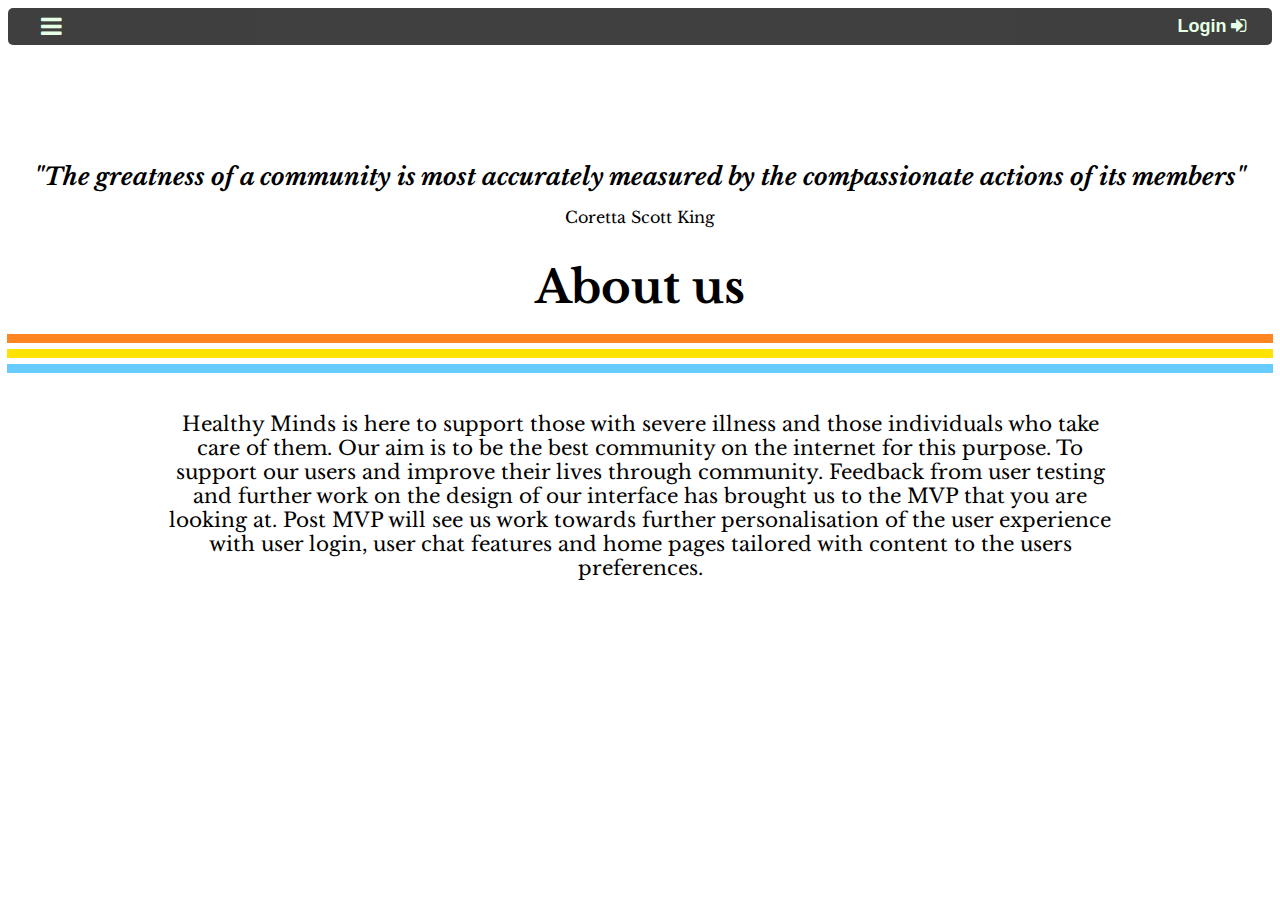
<file: about/index.html>
<!DOCTYPE html>
<html>

<head>
  <meta name="viewport" content="width=device-width, initial-scale=1">
  <meta charset="utf-8">
  <link rel="stylesheet" href="css/style.css">
  <link rel="stylesheet" href="css/mobile.css">
  <link rel="stylesheet" href="https://fonts.googleapis.com/css?family=Libre+Baskerville" rel="stylesheet">
  <link rel="stylesheet" href="https://cdnjs.cloudflare.com/ajax/libs/font-awesome/4.7.0/css/font-awesome.min.css">
  <link href="https://fonts.googleapis.com/css?family=Noto+Sans" rel="stylesheet">
  <title>F****** test</title>
</head>

<body>
  <nav>
    <div class="dropDown">
      <button type="button" name="button"><i class="fa fa-bars fa-lg"></i>
</button>
      <div class="dropContent">
        <a href="../homepage/index.html">Home</a>
        <a href="../storys/index.html">Story</a>
        <a href="../advices/index.html">Advice</a>
        <a href="../questions/index.html">Questions</a>
        <a href="index.html">About us</a>
      </div>
    </div>
    <button type="login" name="button">Login <i class="fa fa-sign-in" aria-hidden="true"></i></button>
  </nav>
  <article class="article">
    <span>"The greatness of a community is most accurately measured by the compassionate actions of its members"</span>
    <p>Coretta Scott King</p>
    <h1>About us</h1>
    <hr class="hr1">
    <hr class="hr2">
    <hr class="hr3">
    <p class="aboutText">Healthy Minds is here to support those with severe illness and those individuals who take care of them. Our aim is to be the best community on the internet for this purpose. To support our users and improve their lives through community.
Feedback from user testing and further work on the design of our interface has brought us to the MVP that you are looking at. Post MVP will see us work towards further personalisation of the user experience with user login, user chat features and home pages tailored with content to the users preferences.</p>
  </article>
  <!-- <p class="cRight">© 2017 Healthy Mind Team all right reserved!</p> -->
</body>

</html>
</file>
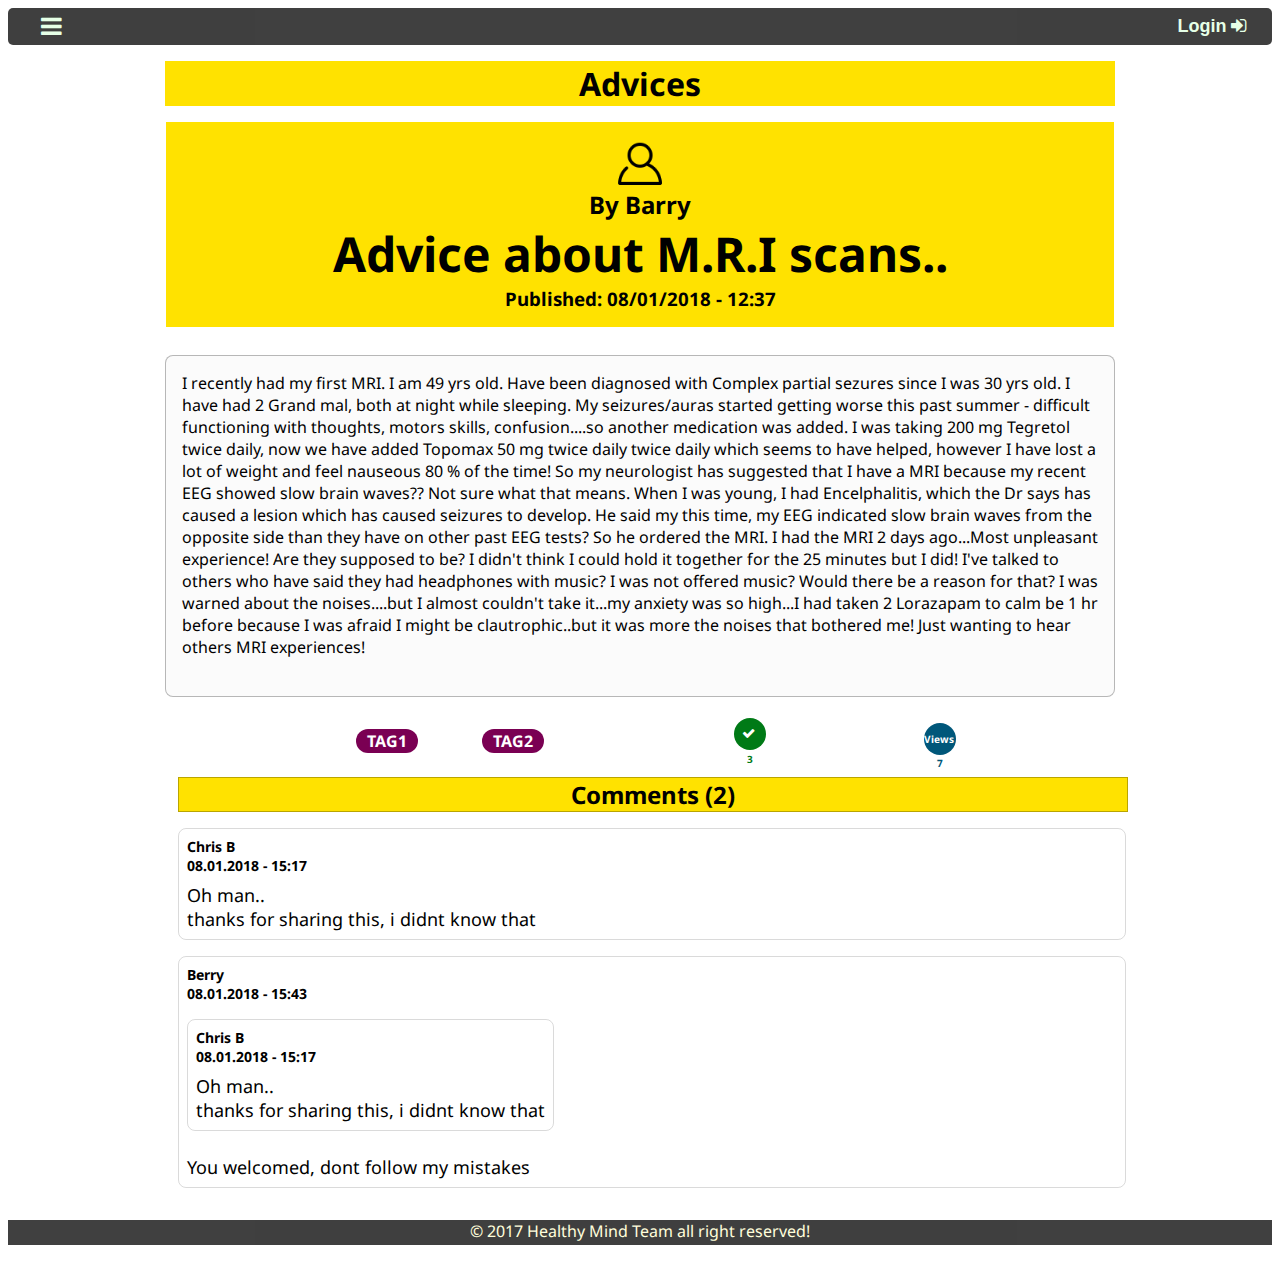
<file: advices/index.html>
<!DOCTYPE html>
<html>

<head>
  <meta name="viewport" content="width=device-width, initial-scale=1">
  <meta charset="utf-8">
  <link rel="stylesheet" href="css/style.css">
  <link rel="stylesheet" href="css/mobile.css">
  <link rel="stylesheet" href="https://fonts.googleapis.com/css?family=Libre+Baskerville" rel="stylesheet">
  <link rel="stylesheet" href="https://cdnjs.cloudflare.com/ajax/libs/font-awesome/4.7.0/css/font-awesome.min.css">
  <link href="https://fonts.googleapis.com/css?family=Noto+Sans" rel="stylesheet">
  <link href="https://afeld.github.io/emoji-css/emoji.css" rel="stylesheet">
  <title>F****** test</title>
</head>

<body>
  <nav>
    <div class="dropDown">
      <button type="button" name="button"><i class="fa fa-bars fa-lg"></i>
</button>
      <div class="dropContent">
        <a href="../homepage/index.html">Home</a>
        <a href="../storys/index.html">Story</a>
        <a href="index.html">Advice</a>
        <a href="../questions/index.html">Questions</a>
        <a href="../about/index.html">About us</a>
      </div>
    </div>
    <button type="login" name="button">Login <i class="fa fa-sign-in" aria-hidden="true"></i></button>
  </nav>
  <div class="storyContainer">
    <div class="story">
      <h1>Advices</h1>
      <div class="header">
        <img src="asset/user-icon.png" width="50px" alt="user-icon">
        <h2 class="Username">By Barry</h2>
        <h2 class="title">Advice about M.R.I scans..</h2>
        <h3>Published: 08/01/2018 - 12:37</h3>
      </div>
      <div class="content">
        <h4>I recently had my first MRI. I am 49 yrs old. Have been diagnosed with Complex partial sezures since I was 30 yrs old. I have had 2 Grand mal, both at night while sleeping. My seizures/auras started getting worse this past summer - difficult functioning with thoughts, motors skills, confusion....so another medication was added. I was taking 200 mg Tegretol twice daily, now we have added Topomax 50 mg twice daily twice daily which seems to have helped, however I have lost a lot of weight and feel nauseous 80 % of the time! So my neurologist has suggested that I have a MRI because my recent EEG showed slow brain waves?? Not sure what that means. When I was young, I had Encelphalitis, which the Dr says has caused a lesion which has caused seizures to develop. He said my this time, my EEG indicated slow brain waves from the opposite side than they have on other past EEG tests? So he ordered the MRI. I had the MRI 2 days ago...Most unpleasant experience! Are they supposed to be? I didn't think I could hold it together for the 25 minutes but I did! I've talked to others who have said they had headphones with music? I was not offered music? Would there be a reason for that? I was warned about the noises....but I almost couldn't take it...my anxiety was so high...I had taken 2 Lorazapam to calm be 1 hr before because I was afraid I might be clautrophic..but it was more the noises that bothered me! Just wanting to hear others MRI experiences!</h4><br>
      </div>
      <div class="info">
        <p class="tags">TAG1</p>
        <p class="tags">TAG2</p>
        <div class="likesContainer">
          <button class="likes"><i class="fa fa-check" aria-hidden="true"></i></button>
          <p class="likesNum">3</p>
        </div>
        <div class="viewsContainer">
          <p class="views">Views</p>
          <p class="viewsNum">7</p>
        </div>
      </div>
      <div class="commentsContainer">
        <h2>Comments (2)</h2>
        <div class="comments">
          <p>Chris B</p>
          <p>08.01.2018 - 15:17</p>
          <span>Oh man..</span>
          <span>thanks for sharing this, i didnt know that <i class="em em---1"></i></span>
        </div>
        <div class="comments">
          <p>Berry</p>
          <p>08.01.2018 - 15:43</p>
          <div class="comments">
            <p>Chris B</p>
            <p>08.01.2018 - 15:17</p>
            <span>Oh man..</span>
            <span>thanks for sharing this, i didnt know that <i class="em em---1"></i></span>
          </div>
          <span>You welcomed, dont follow my mistakes</span>
        </div>
      </div>
    </div>
    <p class="cRight">© 2017 Healthy Mind Team all right reserved!</p>
  </div>
</body>

</html>
</file>
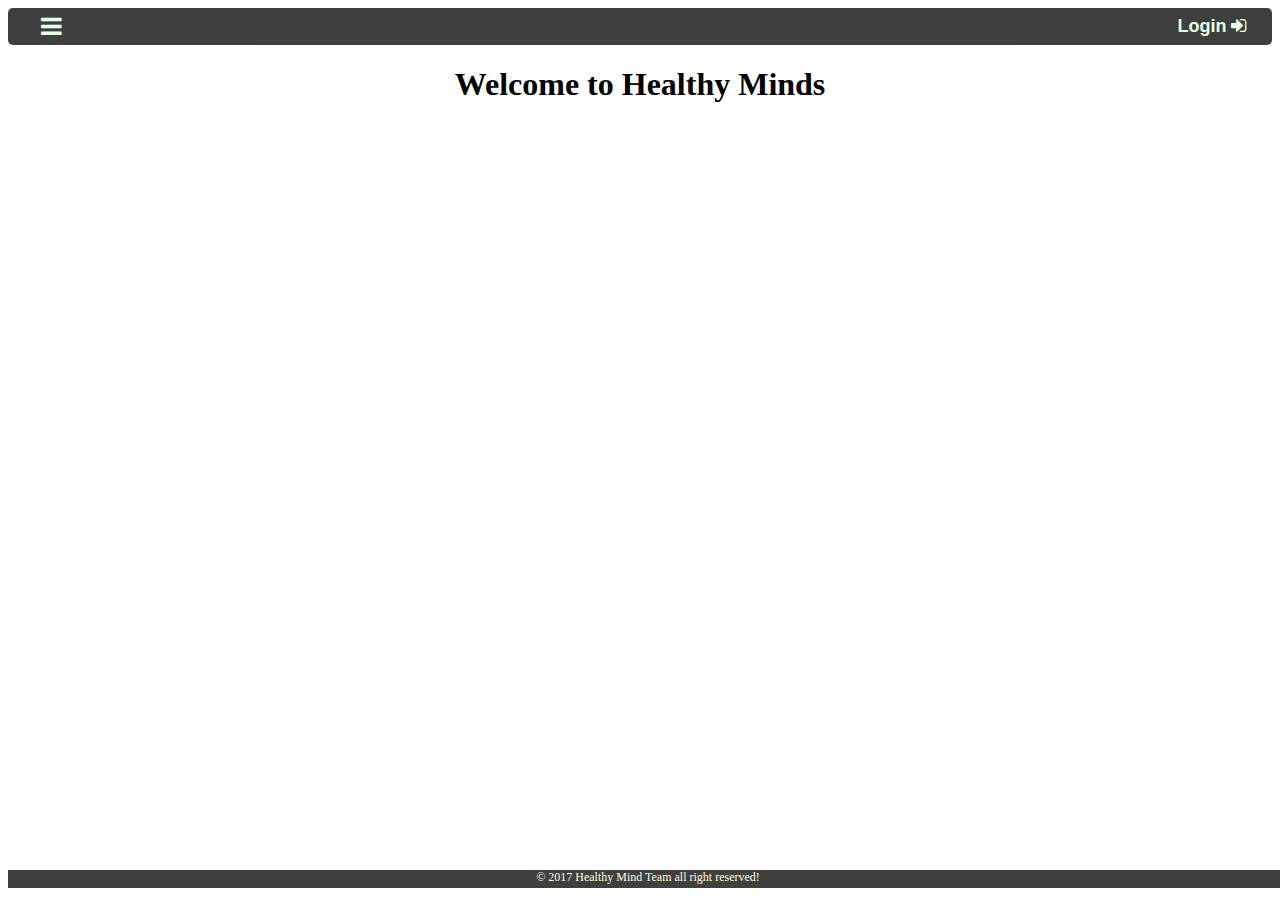
<file: homepage/index.html>
<!DOCTYPE html>
<html>

<head>
  <meta name="viewport" content="width=device-width, initial-scale=1">
  <meta charset="utf-8">
  <link rel="stylesheet" href="css/style.css">
  <link rel="stylesheet" href="css/mobile.css">
  <link rel="stylesheet" href="https://fonts.googleapis.com/css?family=Libre+Baskerville" rel="stylesheet">
  <link rel="stylesheet" href="https://cdnjs.cloudflare.com/ajax/libs/font-awesome/4.7.0/css/font-awesome.min.css">
  <link href="https://fonts.googleapis.com/css?family=Noto+Sans" rel="stylesheet">
  <title>F****** test</title>
</head>

<body>
  <nav>
    <div class="dropDown">
      <button type="button" name="button"><i class="fa fa-bars fa-lg"></i>
</button>
      <div class="dropContent">
        <a href="index.html">Home</a>
        <a href="../storys/index.html">Story</a>
        <a href="../advices/index.html">Advice</a>
        <a href="../questions/index.html">Questions</a>
        <a href="../about/index.html">About us</a>
      </div>
    </div>
    <button type="login" name="button">Login <i class="fa fa-sign-in" aria-hidden="true"></i></button>
  </nav>
  <article class="article">
    <h1>Welcome to Healthy Minds</h1>
  </article>
  <p class="cRight">© 2017 Healthy Mind Team all right reserved!</p>
</body>

</html>
</file>
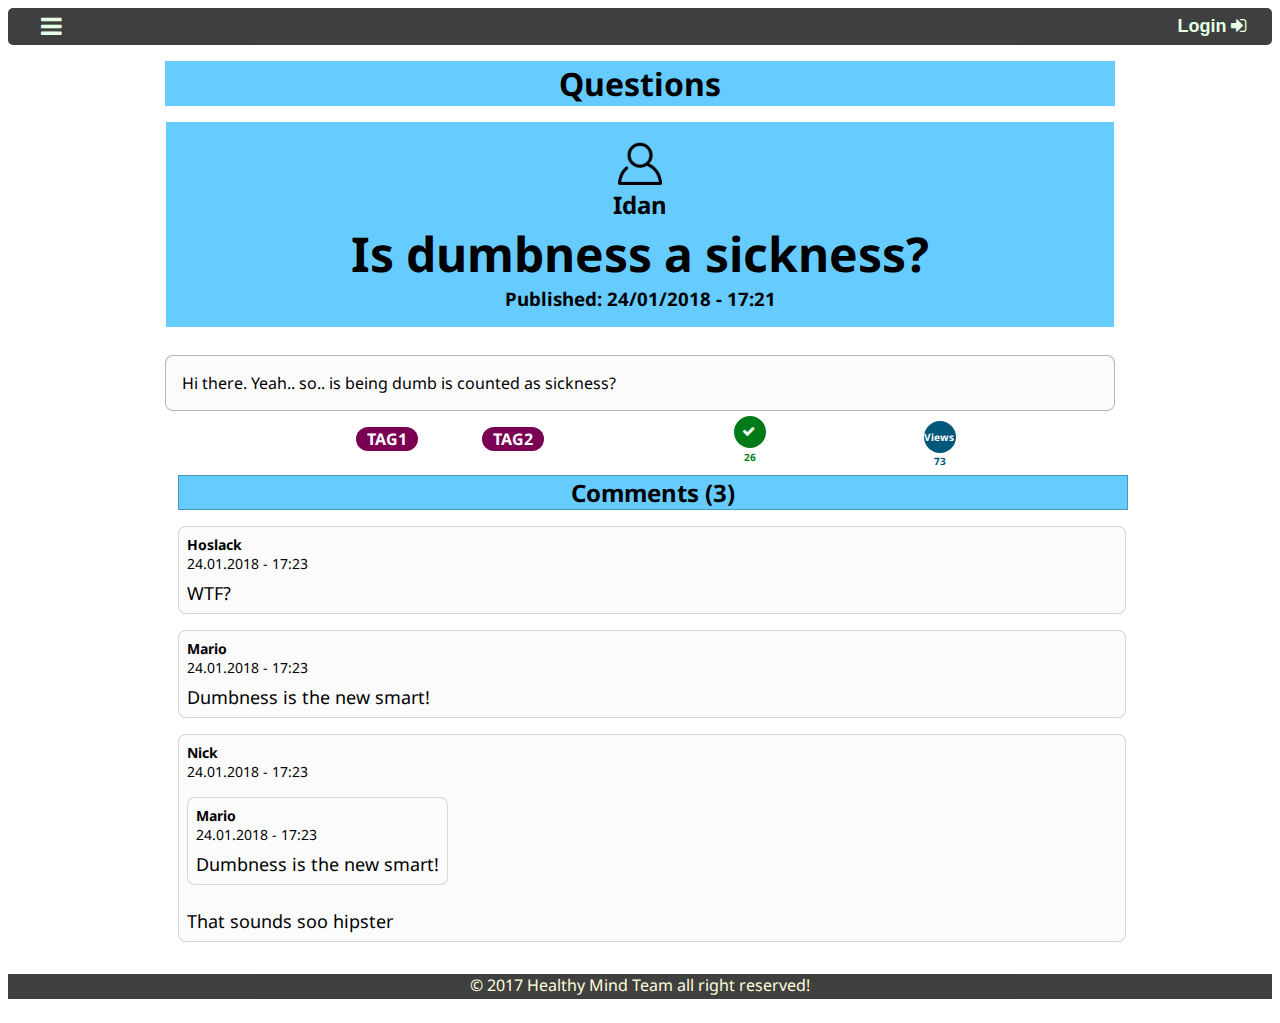
<file: questions/index.html>
<!DOCTYPE html>
<html>

<head>
  <meta name="viewport" content="width=device-width, initial-scale=1">
  <meta charset="utf-8">
  <link rel="stylesheet" href="css/style.css">
  <link rel="stylesheet" href="css/mobile.css">
  <link rel="stylesheet" href="https://fonts.googleapis.com/css?family=Libre+Baskerville" rel="stylesheet">
  <link rel="stylesheet" href="https://cdnjs.cloudflare.com/ajax/libs/font-awesome/4.7.0/css/font-awesome.min.css">
  <link href="https://fonts.googleapis.com/css?family=Noto+Sans" rel="stylesheet">
  <link href="https://afeld.github.io/emoji-css/emoji.css" rel="stylesheet">
  <title>F****** test</title>
</head>

<body>
  <nav>
    <div class="dropDown">
      <button type="button" name="button"><i class="fa fa-bars fa-lg"></i>
</button>
      <div class="dropContent">
        <a href="../homepage/index.html">Home</a>
        <a href="../storys/index.html">Story</a>
        <a href="../advices/index.html">Advice</a>
        <a href="index.html">Questions</a>
        <a href="../about/index.html">About us</a>
      </div>
    </div>
    <button type="login" name="button">Login <i class="fa fa-sign-in" aria-hidden="true"></i></button>
  </nav>
  <div class="storyContainer">
    <div class="story">
      <h1>Questions</h1>
      <div class="header">
      <img src="asset/user-icon.png" width="50px" alt="user-icon">
      <h2 class="Username">Idan</h2>
      <h2 class="title">Is dumbness a sickness?</h2>
      <h3>Published: 24/01/2018 - 17:21</h3>
    </div>
      <div class="content">
        <h4>Hi there.
          Yeah.. so.. is being dumb is counted as sickness? </h4>
      </div>
      <div class="info">
        <p class="tags">TAG1</p>
        <p class="tags">TAG2</p>
        <div class="likesContainer">
          <button class="likes"><i class="fa fa-check" aria-hidden="true"></i></button>
          <p class="likesNum">26</p>
        </div>
        <div class="viewsContainer">
          <p class="views">Views</p><p class="viewsNum">73</p>
        </div>
      </div>
      <div class="commentsContainer">
        <h2>Comments (3)</h2>
        <div class="comments">
          <p>Hoslack</p><h7>24.01.2018 - 17:23</h7>
          <span>WTF? <i class="em em-face_with_one_eyebrow_raised"></i></span>
        </div>
        <div class="comments">
          <p>Mario</p><h7>24.01.2018 - 17:23</h7>
          <span>Dumbness is the new smart! <i class="em em-smile"></i></span>
        </div>
        <div class="comments">
          <p>Nick</p><h7>24.01.2018 - 17:23</h7>
          <div class="comments">
            <p>Mario</p><h7>24.01.2018 - 17:23</h7>
            <span>Dumbness is the new smart! <i class="em em-smile"></i></span>
          </div>
          <span>That sounds soo hipster <i class="em em-face_with_monocle"></i></span>
        </div>
      </div>
    </div>
    <p class="cRight">© 2017 Healthy Mind Team all right reserved!</p>
  </div>
</body>

</html>
</file>
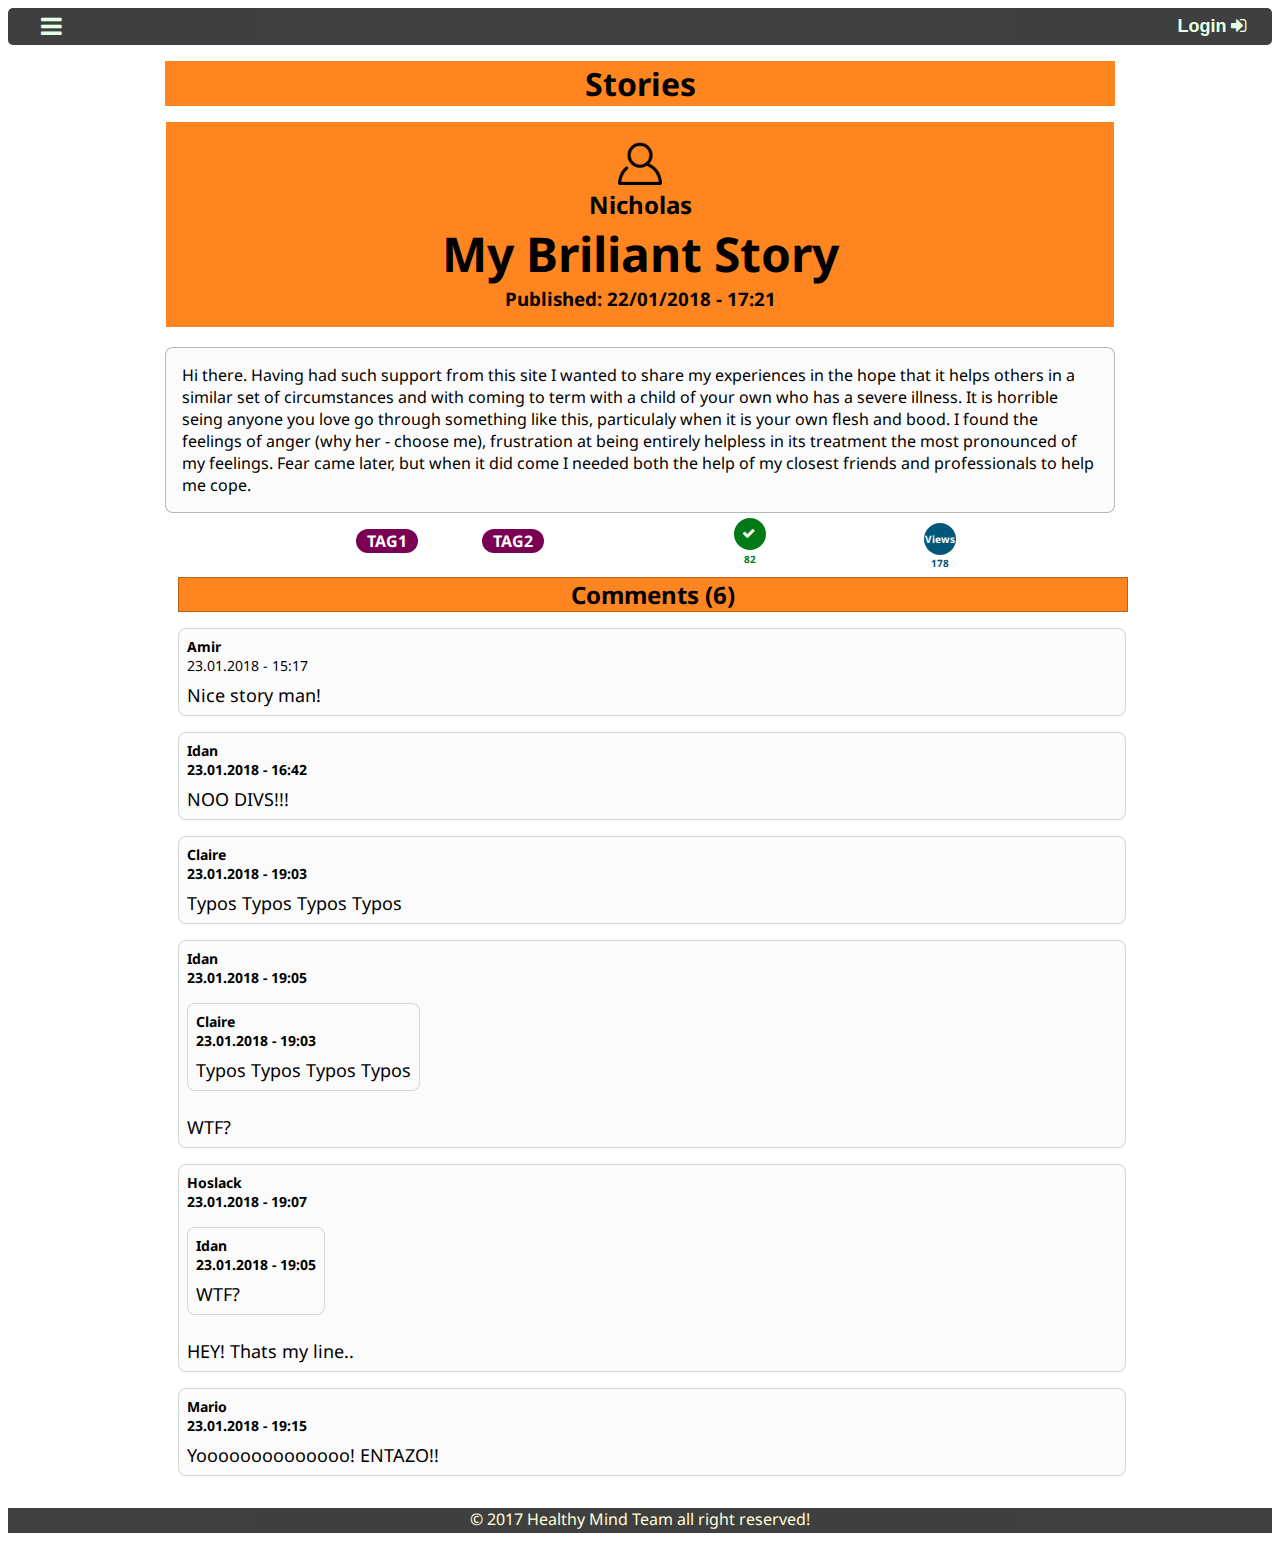
<file: storys/index.html>
<!DOCTYPE html>
<html>

<head>
  <meta name="viewport" content="width=device-width, initial-scale=1">
  <meta charset="utf-8">
  <link rel="stylesheet" href="css/style.css">
  <link rel="stylesheet" href="css/mobile.css">
  <link rel="stylesheet" href="https://fonts.googleapis.com/css?family=Libre+Baskerville" rel="stylesheet">
  <link rel="stylesheet" href="https://cdnjs.cloudflare.com/ajax/libs/font-awesome/4.7.0/css/font-awesome.min.css">
  <link href="https://fonts.googleapis.com/css?family=Noto+Sans" rel="stylesheet">
  <link href="https://afeld.github.io/emoji-css/emoji.css" rel="stylesheet">
  <title>F****** test</title>
</head>

<body>
  <nav>
    <div class="dropDown">
      <button type="button" name="button"><i class="fa fa-bars fa-lg"></i>
</button>
      <div class="dropContent">
        <a href="../homepage/index.html">Home</a>
        <a href="index.html">Story</a>
        <a href="../advices/index.html">Advice</a>
        <a href="../questions/index.html">Questions</a>
        <a href="../about/index.html">About us</a>
      </div>
    </div>
    <button type="login" name="button">Login <i class="fa fa-sign-in" aria-hidden="true"></i></button>
  </nav>
  <div class="storyContainer">
    <div class="story">
      <h1>Stories</h1>
      <div class="header">
      <img src="asset/user-icon.png" width="50px" alt="user-icon">
      <h2 class="Username">Nicholas</h2>
      <h2 class="title">My Briliant Story</h2>
      <h3>Published: 22/01/2018 - 17:21</h3>
    </div>
      <div class="content">
        <h4>Hi there.
          Having had such support from this site I wanted to share my experiences in the hope that it helps others in a similar set of circumstances
          and with coming to term with a child of your own who has a severe illness. It is horrible seing anyone you love go through something
          like this, particulaly when it is your own flesh and bood. I found the feelings of anger (why her - choose me), frustration at being entirely
          helpless in its treatment  the most pronounced of my feelings. Fear came later, but when it did come I needed both the help of my closest
          friends and professionals to help me cope.</h4>
      </div>
      <div class="info">
        <p class="tags">TAG1</p>
        <p class="tags">TAG2</p>
        <div class="likesContainer">
          <button class="likes"><i class="fa fa-check" aria-hidden="true"></i></button>
          <p class="likesNum">82</p>
        </div>
        <div class="viewsContainer">
          <p class="views">Views</p><p class="viewsNum">178</p>
        </div>
      </div>
      <div class="commentsContainer">
        <h2>Comments (6)</h2>
        <div class="comments">
          <p>Amir</p><h7>23.01.2018 - 15:17</h7>
          <span>Nice story man! <i class="em em-clap"></i></span>
        </div>
        <div class="comments">
          <p>Idan</p><p>23.01.2018 - 16:42</p>
          <span>NOO DIVS!!!</span>
        </div>
        <div class="comments">
          <p>Claire</p><p>23.01.2018 - 19:03</p>
          <span>Typos Typos Typos Typos <i class="em em-jack_o_lantern"></i></span>
        </div>
        <div class="comments">
            <p>Idan</p><p>23.01.2018 - 19:05</p>
          <div class="comments">
            <p>Claire</p><p>23.01.2018 - 19:03</p>
            <span>Typos Typos Typos Typos <i class="em em-jack_o_lantern"></i></span>
          </div>
          <span>WTF?</span>
        </div>
        <div class="comments">
          <p>Hoslack</p><p>23.01.2018 - 19:07</p>
          <div class="comments">
            <p>Idan</p><p>23.01.2018 - 19:05</p>
            <span>WTF?</span>
          </div>
          <span>HEY! Thats my line.. <i class="em em-face_with_one_eyebrow_raised"></i></span>
        </div>
        <div class="comments">
          <p>Mario</p><p>23.01.2018 - 19:15</p>
          <span>Yoooooooooooooo! ENTAZO!!</span>
        </div>
      </div>
    </div>
    <p class="cRight">© 2017 Healthy Mind Team all right reserved!</p>
  </div>
</body>

</html>
</file>
<file: about/css/style.css>
h4, h3, h2 {
  padding: 0;
  margin: 0;
}

body {
  /*font-family: 'Noto Sans', sans-serif;*/
  font-family: 'Libre Baskerville', serif;
  background-size: cover;
}

.aboutText{
font-size: 125%;
padding: 1rem 0 0 0;
text-shadow: 1px 1px 3px rgba(255, 255, 255, 1);
}

article {
  display: flex;
  justify-content: center;
  align-items: center;
  flex-direction: column;
  text-align: center;
  height: 42rem;
}

article p {
max-width: 75%
}

h1 {
  font-size: 45px;
  margin: 1rem;
}

article span {
  font-size: 1.5rem;
  font-weight: bold;
  font-style: italic;
}

.hr1 {
  background-color: #FF8521;
  width: 100%;
  height: 1%;
  margin: 0.2rem;
  border-color: Transparent;
}

.hr2 {
  background-color: #ffe200;
  width: 100%;
  height: 1%;
  margin: 0.2rem;
  border-color: Transparent;
}

.hr3 {
  background-color: #66CCFF;
  width: 100%;
  height: 1%;
  margin: 0.2rem;
  border-color: Transparent;
}

.storyContainer {
  border: 1px red solid;
  display: flex;
  justify-content: center;
  margin-top: 1rem;
}

.story {
  border: 1px green solid;
  display: flex;
  text-align: center;
  flex-direction: column;
  font-weight: bold;
  width: 100%;
}

.story h1 {
  background-color: #FF8521;
  padding: 0 30rem;
  border: 1px Transparent solid;
}

.story .title {
  font-size: 48px;
}

.story img, h3, h2, h4 {
  display: flex;
  align-self: flex-start;
}

.story p {
  border-radius: 1rem;
  background-color: #7A0053;
  color: white;
  width: 10%;
  margin: 1rem 2rem;
}

.story .taging {
  display: flex;
  flex-direction: row;
}

nav a {
  text-decoration: none;
  color: white;
  font-weight: bold;
}

nav button {
  background-color: Transparent;
  border-color: Transparent;
  color: #deffdf;
  font-weight: bold;
  font-size: 18px;
}

nav button[type=login] {
  border-color: Transparent;
  background-color: Transparent;
  position: absolute;
  right: 2%;
}

nav img {
  position: absolute;
  left: 45%;
  top: 1%;
}

nav {
  background-color: black;
  opacity: 0.75;
  padding: 5px 25px 5px 25px;
  border-radius: 5px;
}

.dropDown {
  position: relative;
  display: inline-block;
}

.dropContent {
  display: none;
  position: absolute;
  background-color: black;
  min-width: 160px;
  box-shadow: 0px 8px 16px 0px rgba(0, 0, 0, 0.2);
  z-index: 1;
}

.dropContent a {
  color: white;
  padding: 12px 16px;
  text-decoration: none;
  display: block;
}

.dropContent a:hover {
  background-color: #0984da;
  color: black;
}

.dropDown:hover .dropContent {
  display: block;
  border-radius: 5px;
}

.dropDown:hover button {
  background-color: Transparent;
  text-shadow: 0 0 3px #0984da;
  color: #0984da;
}

nav button[type=login]:hover {
  background-color: Transparent;
  text-shadow: 0 0 3px #0984da;
}
</file>
<file: about/css/mobile.css>
@media only screen and (max-width: 768px) {
  nav button {
    font-size: 32px;
  }
  .dropDown:hover .dropContent {
    border-radius: 25px;
  }
  .dropContent a {
    font-size: 32px;
  }
}

@media only screen and (max-width: 600px) {
  nav button {
    font-size: 32;
  }
  .dropDown:hover .dropContent {
    border-radius: 32px;
  }
  .dropContent a {
    font-size: 32;
  }
}
.cRight {
  font-size: 12px;
}
</file>
<file: advices/css/style.css>
h4, h3, h2 {
  padding: 0;
  margin: 0;
}

body {
  font-family: 'Noto Sans', sans-serif;
  /*font-family: 'Libre Baskerville', serif;*/
}

.cRight {
  display: flex;
  justify-content: center;
  background-color: black;
  color: #fffed0;
  bottom: 0%;
  opacity: 0.75;
  width: 100%;
  padding: 0 0 0.2rem 0;
}

.storyContainer {
  display: flex;
  align-content: : center;
  flex-direction: column;
  margin-top: 1rem;
}

.story {
  display: flex;
  align-items: center;
  flex-direction: column;
  font-weight: bold;
  width: 100%;
}

.story h1 {
  margin: 0 0 1rem 0;
  display: flex;
  flex-direction: column;
  text-align: center;
  width: 75%;
  background-color: #ffe200;
  border: 1px Transparent solid;
}

.header {
  display: flex;
  align-items: center;
  flex-direction: column;
  text-align: center;
  background-color: #ffe200;
  width: 75%;
  margin: 0 0 1.5rem 0;
  padding: 1rem 0 1rem 0;
}

.story .title {
  font-size: 48px;
}

.story .content {
  border-radius: 0.5rem;
  background-color: #fbfbfb;
  border: 1px #00000045 solid;
  width: 75%;
  margin: 0.25rem 0 0 0;
}

.story .info {
  display: flex;
  align-items: center;
  width: 50%;
  margin: 1rem 0 0 0;
}

.story .tags {
  display: flex;
  justify-content: center;
  align-items: center;
  border-radius: 1rem;
  background-color: #7A0053;
  color: white;
  width: 10rem;
  height: 1.5rem;
  margin: 1rem 2rem;
}

.commentsContainer {
  padding: 0.5rem 0 0 0.5rem;
  /*border: #ffe621 2px solid;*/
  border-radius: 1rem;
  width: 75%;
  margin: 0 0 0 1rem;
  /*box-shadow: inset 0 0 10px #000000;*/
}

.commentsContainer h2 {
  display: flex;
  align-items: center;
  flex-direction: column;
  text-align: center;
  background-color: #ffe200;
  border: 1px #00000045 solid;
  width: 100%;
}

.comments {
  display: flex;
  align-items: flex-start;
  flex-direction: column;
  text-align: left;
  margin: 0 0 0 12rem;
  border-radius: 0.5rem;
  max-width: 100%;
  margin: 1rem 0 1rem 0;
  padding: 0.5rem 0.5rem 1rem 0.5rem;
  border: 1px #00000025 solid;
}

.comments p {
  margin: 0;
  font-size: 14px;
}

.comments span {
  margin: 0.5rem 0 -0.5rem 0;
  font-size: 18px;
  font-weight: normal;
}

.story h4 {
  max-width: 99%;
  display: flex;
  text-align: left;
  font-weight: normal;
  padding: 1rem;
}

.likes {
  border-color: Transparent;
  display: flex;
  align-items: center;
  border-radius: 5rem;
  background-color: #007a16;
  color: white;
  width: 2rem;
  height: 2rem;
}

.likesNum {
  display: flex;
  justify-content: center;
  align-items: center;
  border-radius: 5rem;
  margin: 0.2rem 0 0 0;
  color: #007a16;
  width: 1rem;
  height: 0.7rem;
  font-size: 10px;
}

.likesContainer {
  display: flex;
  align-items: center;
  flex-direction: column;
  margin: 0 0 0 25%;
}

.views {
  border-color: Transparent;
  display: flex;
  align-items: center;
  justify-content: flex-start;
  border-radius: 5rem;
  background-color: #00577a;
  color: white;
  width: 2rem;
  height: 2rem;
  font-size: 10px;
}

.viewsNum {
  display: flex;
  justify-content: center;
  align-items: center;
  border-radius: 5rem;
  margin: -0.5rem 0 0 0;
  color: #00577a;
  width: 1rem;
  height: 0.7rem;
  font-size: 10px;
}

.viewsContainer {
  display: flex;
  align-items: center;
  flex-direction: column;
  margin: 0 0 0 25%;
}

nav a {
  text-decoration: none;
  color: white;
  font-weight: bold;
}

nav button {
  background-color: Transparent;
  border-color: Transparent;
  color: #deffdf;
  font-weight: bold;
  font-size: 18px;
}

nav button[type=login] {
  border-color: Transparent;
  background-color: Transparent;
  position: absolute;
  right: 2%;
}

nav {
  background-color: black;
  opacity: 0.75;
  padding: 5px 25px 5px 25px;
  border-radius: 5px;
}

.dropDown {
  position: relative;
  display: inline-block;
}

.dropContent {
  display: none;
  position: absolute;
  background-color: black;
  min-width: 160px;
  box-shadow: 0px 8px 16px 0px rgba(0, 0, 0, 0.2);
  z-index: 1;
}

.dropContent a {
  color: white;
  padding: 12px 16px;
  text-decoration: none;
  display: block;
}

.dropContent a:hover {
  background-color: #0984da;
  color: black;
}

.dropDown:hover .dropContent {
  display: block;
  border-radius: 5px;
}

.dropDown:hover button {
  background-color: Transparent;
  text-shadow: 0 0 3px #0984da;
  color: #0984da;
}

nav button[type=login]:hover {
  background-color: Transparent;
  text-shadow: 0 0 3px #0984da;
}
</file>
<file: advices/css/mobile.css>
@media only screen and (max-width: 768px) {
  nav button {
    font-size: 32px;
  }
  .dropDown:hover .dropContent {
    border-radius: 25px;
  }
  .dropContent a {
    font-size: 32px;
  }
  .story .content {
    max-width: 100%;
  }
  .comments {
    max-width: 100%;
  }
}

@media only screen and (max-width: 600px) {
  nav button {
    font-size: 32;
  }
  .dropDown:hover .dropContent {
    border-radius: 32px;
  }
  .dropContent a {
    font-size: 32;
  }
  .likesContainer {
    margin: 0 0 0 5%;
  }
  .viewsContainer {
    margin: 0 0 0 5%;
  }
  .story .info {
    width: 100%;
  }
  .likesContainer {
    margin: 0 0 0 5%;
  }
  .viewsContainer {
    margin: 0 0 0 5%;
  }
  .story .info {
    width: 100%;
  }
  .cRight {
    font-size: 12px;
  }
  .story .tags {
    border-radius: 1rem;
    color: white;
    width: 5rem;
    height: 1.5rem;
    margin: 1rem 0.2rem 0 2rem;
  }
  .story .content {
    width: 100%;
  }
  .story h1 {
    width: 100%;
  }
  .header {
    width: 100%;
  }
  .commentsContainer {
    width: 100%;
    margin: 0;
  }
}
</file>
<file: homepage/css/style.css>
h1 {
  display: flex;
  justify-content: center;
}

.cRight {
  display: flex;
  align-self: center;
  position: fixed;
  background-color: black;
  color: #fffed0;
  bottom: 0%;
  opacity: 0.75;
  flex-direction: row;
  justify-content: center;
  width: 100%;
  padding: 0 0 0.2rem 0;
}

nav a {
  text-decoration: none;
  color: white;
  font-weight: bold;
}

nav button {
  background-color: Transparent;
  border-color: Transparent;
  color: #deffdf;
  font-weight: bold;
  font-size: 18px;
}

nav button[type=login] {
  border-color: Transparent;
  background-color: Transparent;
  position: absolute;
  right: 2%;
}

nav img {
  position: absolute;
  left: 45%;
  top: 1%;
}

nav {
  background-color: black;
  opacity: 0.75;
  padding: 5px 25px 5px 25px;
  border-radius: 5px;
}

.dropDown {
  position: relative;
  display: inline-block;
}

.dropContent {
  display: none;
  position: absolute;
  background-color: black;
  min-width: 160px;
  box-shadow: 0px 8px 16px 0px rgba(0, 0, 0, 0.2);
  z-index: 1;
}

.dropContent a {
  color: white;
  padding: 12px 16px;
  text-decoration: none;
  display: block;
}

.dropContent a:hover {
  background-color: #0984da;
  color: black;
}

.dropDown:hover .dropContent {
  display: block;
  border-radius: 5px;
}

.dropDown:hover button {
  background-color: Transparent;
  text-shadow: 0 0 3px #0984da;
  color: #0984da;
}

nav button[type=login]:hover {
  background-color: Transparent;
  text-shadow: 0 0 3px #0984da;
}
</file>
<file: homepage/css/mobile.css>
@media only screen and (max-width: 768px) {
  nav button {
    font-size: 32px;
  }
  .dropDown:hover .dropContent {
    border-radius: 25px;
  }
  .dropContent a {
    font-size: 32px;
  }
  .cRight {
    font-size: 24px;
  }
  .story .content {
    max-width: 100%;
  }
  .comments {
    max-width: 100%;
  }
}

@media only screen and (max-width: 600px) {
  nav button {
    font-size: 32;
  }
  .dropDown:hover .dropContent {
    border-radius: 32px;
  }
  .dropContent a {
    font-size: 32;
  }
}

.cRight {
  font-size: 12px;
}

}
</file>
<file: questions/css/style.css>
h4, h3, h2 {
  padding: 0;
  margin: 0;
}

body {
  font-family: 'Noto Sans', sans-serif;
  /*font-family: 'Libre Baskerville', serif;*/

}

.cRight {
  background-color: black;
  color: #fffed0;
  display: flex;
  justify-content: center;
  bottom: 0%;
  opacity: 0.75;
  width: 100%;
  padding: 0 0 0.2rem 0;
}

.storyContainer {
  display: flex;
  align-content: center;
  text-align: center;
  flex-direction: column;
  margin-top: 1rem;
}

.story {
  display: flex;
  align-items: center;
  flex-direction: column;
  font-weight: bold;
  width: 100%;
}

.story h1 {
  margin: 0 0 1rem 0;
  display: flex;
  flex-direction: column;
  text-align: center;
  width: 75%;
  background-color: #66CCFF;
  border: 1px Transparent solid;
}

.header {
  display: flex;
  align-items: center;
  flex-direction: column;
  text-align: center;
  background-color: #66CCFF;
  width: 75%;
  margin: 0 0 1.5rem 0;
  padding: 1rem 0 1rem 0;
}

.story .title {
  font-size: 48px;
}

.story .content {
  border-radius: 0.5rem;
  background-color: #fbfbfb;
  border: 1px #00000045 solid;
  width: 75%;
  margin: 0.25rem 0 0 0;
}

.story .info {
  display: flex;
  align-items: center;
  width: 50%;
}

.story .tags {
  display: flex;
  justify-content: center;
  align-items: center;
  border-radius: 1rem;
  background-color: #7A0053;
  color: white;
  width: 10rem;
  height: 1.5rem;
  margin: 1rem 2rem;
}

.commentsContainer {
  padding: 0.5rem 0 0 0.5rem;
  border-radius: 1rem;
  width: 75%;
  margin: 0 0 0 1rem;
}

.commentsContainer h2 {
  display: flex;
  align-items: center;
  flex-direction: column;
  text-align: center;
  background-color: #66CCFF;
  border: 1px #00000045 solid;
  width: 100%;
}

.commentsContainer p, h7 {
  display: flex;
  align-items: center;
  flex-direction: column;
  text-align: center;
}

.comments {
  display: flex;
  align-items: flex-start;
  flex-direction: column;
  text-align: left;
  margin: 0 0 0 12rem;
  background-color: #fbfbfb;
  border-radius: 0.5rem;
  max-width: 100%;
  margin: 1rem 0 1rem 0;
  padding: 0.5rem 0.5rem 1rem 0.5rem;
  border: 1px #00000025 solid;
}

.comments h7 {
  margin: 0;
  font-size: 14px;
  font-weight: normal;
}


.comments p {
  margin: 0;
  font-size: 14px;
}

.comments span {
  margin: 0.5rem 0 -0.5rem 0;
  font-size: 18px;
  font-weight: normal;
}

.story h4 {
  max-width: 99%;
  display: flex;
  text-align: left;
  font-weight: normal;
  padding: 1rem;
}

.likes {
  border-color: Transparent;
  display: flex;
  align-items: center;
  border-radius: 5rem;
  background-color: #007a16;
  color: white;
  width: 2rem;
  height: 2rem;
}

.likesNum {
  display: flex;
  justify-content: center;
  align-items: center;
  border-radius: 5rem;
  margin: 0.2rem 0 0 0;
  color: #007a16;
  width: 1rem;
  height: 0.7rem;
  font-size: 10px;
}

.likesContainer {
  display: flex;
  align-items: center;
  flex-direction: column;
  margin: 0 0 0 25%;
}

.views {
  border-color: Transparent;
  display: flex;
  align-items: center;
  justify-content: flex-start;
  border-radius: 5rem;
  background-color: #00577a;
  color: white;
  width: 2rem;
  height: 2rem;
  font-size: 10px;
}

.viewsNum {
  display: flex;
  justify-content: center;
  align-items: center;
  border-radius: 5rem;
  margin: -0.5rem 0 0 0;
  color: #00577a;
  width: 1rem;
  height: 0.7rem;
  font-size: 10px;
}

.viewsContainer {
  display: flex;
  align-items: center;
  flex-direction: column;
  margin: 0 0 0 25%;
}

nav a {
  text-decoration: none;
  color: white;
  font-weight: bold;
}

nav button {
  background-color: Transparent;
  border-color: Transparent;
  color: #deffdf;
  font-weight: bold;
  font-size: 18px;
}

nav button[type=login] {
  border-color: Transparent;
  background-color: Transparent;
  position: absolute;
  right: 2%;
}

nav {
  background-color: black;
  opacity: 0.75;
  padding: 5px 25px 5px 25px;
  border-radius: 5px;
}

.dropDown {
  position: relative;
  display: inline-block;
}

.dropContent {
  display: none;
  position: absolute;
  background-color: black;
  min-width: 160px;
  box-shadow: 0px 8px 16px 0px rgba(0, 0, 0, 0.2);
  z-index: 1;
}

.dropContent a {
  color: white;
  padding: 12px 16px;
  text-decoration: none;
  display: block;
}

.dropContent a:hover {
  background-color: #0984da;
  color: black;
}

.dropDown:hover .dropContent {
  display: block;
  border-radius: 5px;
}

.dropDown:hover button {
  background-color: Transparent;
  text-shadow: 0 0 3px #0984da;
  color: #0984da;
}

nav button[type=login]:hover {
  background-color: Transparent;
  text-shadow: 0 0 3px #0984da;
}
</file>
<file: questions/css/mobile.css>
@media only screen and (max-width: 768px) {
  nav button {
    font-size: 32px;
  }
  .dropDown:hover .dropContent {
    border-radius: 25px;
  }
  .dropContent a {
    font-size: 32px;
  }
  .story .content {
    max-width: 100%;
  }
  .comments {
    max-width: 100%;
  }
}

@media only screen and (max-width: 600px) {
  nav button {
    font-size: 32;
  }
  .dropDown:hover .dropContent {
    border-radius: 32px;
  }
  .dropContent a {
    font-size: 32;
  }
  .likesContainer {
    margin: 0 0 0 5%;
  }
  .viewsContainer {
    margin: 0 0 0 5%;
  }
  .story .info {
    width: 100%;
  }
  .cRight {
    font-size: 12px;
  }
  .story .tags {
    border-radius: 1rem;
    color: white;
    width: 5rem;
    height: 1.5rem;
    margin: 1rem 0.2rem 0 2rem;
  }
  .story .content {
    width: 100%;
  }
  .story h1 {
    width: 100%;
  }
  .header {
    width: 100%;
  }
  .commentsContainer {
    width: 100%;
    margin: 0;
  }
}
</file>
<file: storys/css/style.css>
h4, h3, h2 {
  padding: 0;
  margin: 0;
}

body {
  font-family: 'Noto Sans', sans-serif;
  /*font-family: 'Libre Baskerville', serif;*/

}

.cRight {
  display: flex;
  justify-content: center;
  background-color: black;
  color: #fffed0;
  bottom: 0%;
  opacity: 0.75;
  width: 100%;
  padding: 0 0 0.2rem 0;
}

.storyContainer {
  display: flex;
  align-content: center;
  text-align: center;
  flex-direction: column;
  margin-top: 1rem;
}

.story {
  display: flex;
  align-items: center;
  flex-direction: column;
  font-weight: bold;
  width: 100%;
}

.story h1 {
  margin: 0 0 1rem 0;
  display: flex;
  flex-direction: column;
  text-align: center;
  width: 75%;
  background-color: #FF8521;
  border: 1px Transparent solid;
}

.header {
  display: flex;
  align-items: center;
  flex-direction: column;
  text-align: center;
  background-color: #FF8521;
  width: 75%;
  margin: 0 0 1rem 0;
  padding: 1rem 0 1rem 0;
}

.story .title {
  font-size: 48px;
}

.story .content {
  border-radius: 0.5rem;
  background-color: #fbfbfb;
  border: 1px #00000045 solid;
  width: 75%;
  margin: 0.25rem 0 0 0;
}

.story .info {
  display: flex;
  align-items: center;
  width: 50%;
}

.story .tags {
  display: flex;
  justify-content: center;
  align-items: center;
  border-radius: 1rem;
  background-color: #7A0053;
  color: white;
  width: 10rem;
  height: 1.5rem;
  margin: 1rem 2rem;
}

.commentsContainer {
  padding: 0.5rem 0 0 0.5rem;
  border-radius: 1rem;
  width: 75%;
  margin: 0 0 0 1rem;
}

.commentsContainer h2 {
  display: flex;
  align-items: center;
  flex-direction: column;
  text-align: center;
  background-color: #FF8521;
  border: 1px #00000045 solid;
  width: 100%;
}

.commentsContainer p, h7 {
  display: flex;
  align-items: center;
  flex-direction: column;
  text-align: center;
}

.comments {
  display: flex;
  align-items: flex-start;
  flex-direction: column;
  text-align: left;
  margin: 0 0 0 12rem;
  background-color: #fbfbfb;
  border-radius: 0.5rem;
  max-width: 100%;
  margin: 1rem 0 1rem 0;
  padding: 0.5rem 0.5rem 1rem 0.5rem;
  border: 1px #00000025 solid;
}

.comments h7 {
  margin: 0;
  font-size: 14px;
  font-weight: normal;
}


.comments p {
  margin: 0;
  font-size: 14px;
}

.comments span {
  margin: 0.5rem 0 -0.5rem 0;
  font-size: 18px;
  font-weight: normal;
}

.story h4 {
  max-width: 99%;
  display: flex;
  text-align: left;
  font-weight: normal;
  padding: 1rem;
}

.likes {
  border-color: Transparent;
  display: flex;
  align-items: center;
  border-radius: 5rem;
  background-color: #007a16;
  color: white;
  width: 2rem;
  height: 2rem;
}

.likesNum {
  display: flex;
  justify-content: center;
  align-items: center;
  border-radius: 5rem;
  margin: 0.2rem 0 0 0;
  color: #007a16;
  width: 1rem;
  height: 0.7rem;
  font-size: 10px;
}

.likesContainer {
  display: flex;
  align-items: center;
  flex-direction: column;
  margin: 0 0 0 25%;
}

.views {
  border-color: Transparent;
  display: flex;
  align-items: center;
  justify-content: center;
  border-radius: 5rem;
  background-color: #00577a;
  color: white;
  width: 2rem;
  height: 2rem;
  font-size: 10px;
}

.viewsNum {
  display: flex;
  justify-content: center;
  align-items: center;
  border-radius: 5rem;
  margin: -0.5rem 0 0 0;
  color: #00577a;
  width: 1rem;
  height: 0.7rem;
  font-size: 10px;
}

.viewsContainer {
  display: flex;
  align-items: center;
  flex-direction: column;
  margin: 0 0 0 25%;
}

nav a {
  text-decoration: none;
  color: white;
  font-weight: bold;
}

nav button {
  background-color: Transparent;
  border-color: Transparent;
  color: #deffdf;
  font-weight: bold;
  font-size: 18px;
}

nav button[type=login] {
  border-color: Transparent;
  background-color: Transparent;
  position: absolute;
  right: 2%;
}

nav {
  background-color: black;
  opacity: 0.75;
  padding: 5px 25px 5px 25px;
  border-radius: 5px;
}

.dropDown {
  position: relative;
  display: inline-block;
}

.dropContent {
  display: none;
  position: absolute;
  background-color: black;
  min-width: 160px;
  box-shadow: 0px 8px 16px 0px rgba(0, 0, 0, 0.2);
  z-index: 1;
}

.dropContent a {
  color: white;
  padding: 12px 16px;
  text-decoration: none;
  display: block;
}

.dropContent a:hover {
  background-color: #0984da;
  color: black;
}

.dropDown:hover .dropContent {
  display: block;
  border-radius: 5px;
}

.dropDown:hover button {
  background-color: Transparent;
  text-shadow: 0 0 3px #0984da;
  color: #0984da;
}

nav button[type=login]:hover {
  background-color: Transparent;
  text-shadow: 0 0 3px #0984da;
}
</file>
<file: storys/css/mobile.css>
@media only screen and (max-width: 768px) {
  nav button {
    font-size: 32px;
  }
  .dropDown:hover .dropContent {
    border-radius: 25px;
  }
  .dropContent a {
    font-size: 32px;
  }
  .story .content {
    max-width: 100%;
  }
  .comments {
    max-width: 100%;
  }
  .story .tags {
    border-radius: 1rem;
    color: white;
    width: 5rem;
    height: 1.5rem;
    margin: 1rem 0.2rem 0 2rem;
  }
}

@media only screen and (max-width: 600px) {
  nav button {
    font-size: 32;
  }
  .dropDown:hover .dropContent {
    border-radius: 32px;
  }
  .dropContent a {
    font-size: 32;
  }
  .likesContainer {
    margin: 0 0 0 5%;
  }
  .viewsContainer {
    margin: 0 0 0 5%;
  }
  .story .info {
    width: 100%;
  }
  .cRight {
    font-size: 12px;
  }
  .story .tags {
    border-radius: 1rem;
    color: white;
    width: 5rem;
    height: 1.5rem;
    margin: 1rem 0.2rem 0 2rem;
  }
  .story .content {
    width: 100%;
  }
  .story h1 {
    width: 100%;
  }
  .header {
    width: 100%;
  }
  .commentsContainer {
    width: 100%;
    margin: 0;
  }
}
</file>
